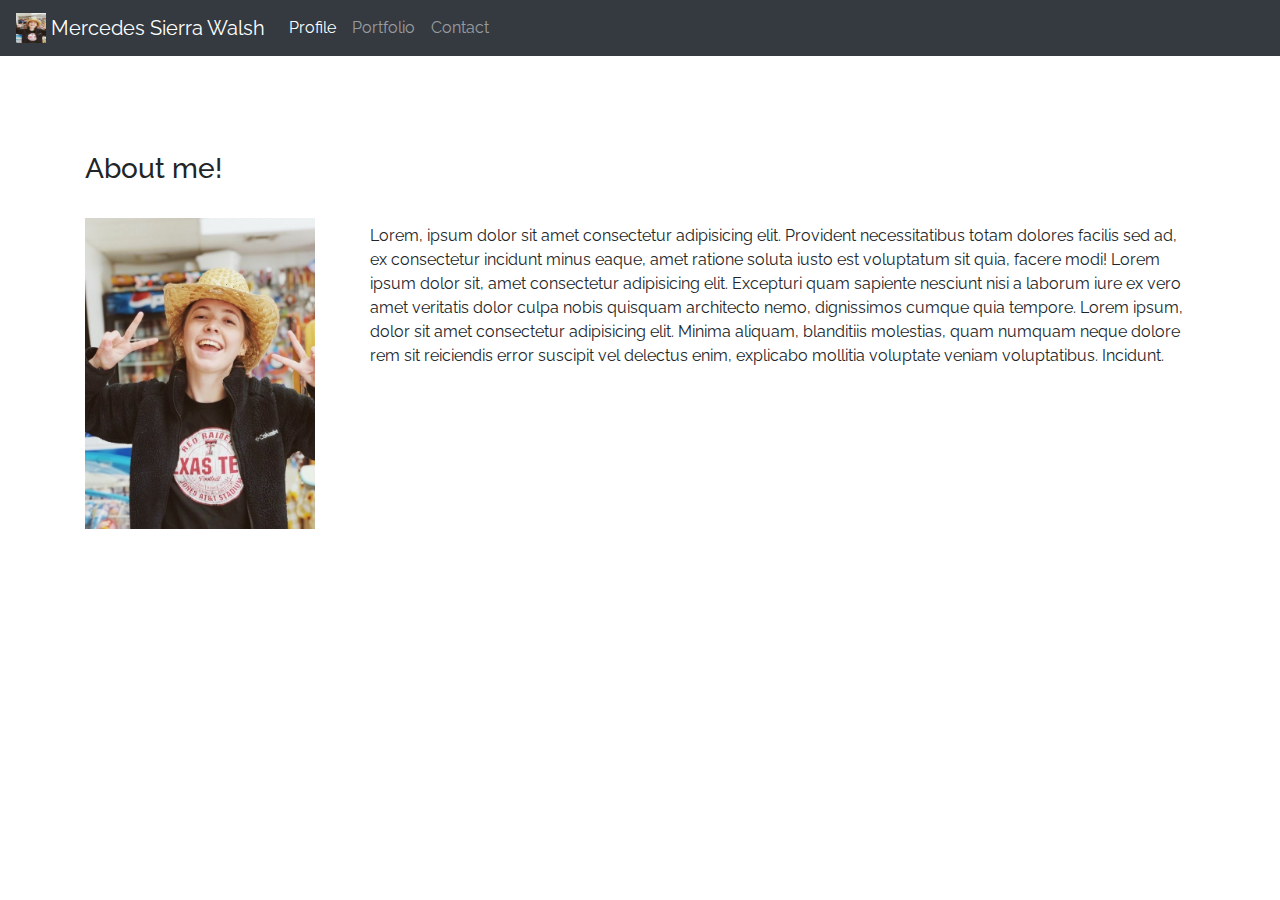
<file: index.html>
<!DOCTYPE html>
<html lang="en">
<head>
    <meta charset="UTF-8">
    <meta name="viewport" content="width=device-width, initial-scale=1.0">
    <meta http-equiv="X-UA-Compatible" content="ie=edge">
    <title>Mercedes Walsh</title>
    <!-- google fonts CSS -->
    <link href="https://fonts.googleapis.com/css?family=Raleway&display=swap" rel="stylesheet">
    <!-- reset CSS -->
    <link rel="stylesheet" href="assets/css/reset.css">
    <!-- bootstrap CSS -->
    <link rel="stylesheet" href="https://stackpath.bootstrapcdn.com/bootstrap/4.3.1/css/bootstrap.min.css" integrity="sha384-ggOyR0iXCbMQv3Xipma34MD+dH/1fQ784/j6cY/iJTQUOhcWr7x9JvoRxT2MZw1T" crossorigin="anonymous">
    <!-- main CSS -->
    <link rel="stylesheet" href="assets/css/index.css">
</head>
<body>

    <!-- navbar with name and links to other pages -->
    <!-- bootstrap navbar -->
    <nav class="navbar navbar-expand-sm navbar-dark bg-dark">
        <a class="navbar-brand" href="index.html">
          <img src="assets/images/profilePic.jpg" width="30" height="30" class="d-inline-block align-top" alt="picture of mercedes walsh">
          Mercedes Sierra Walsh
        </a>
        <div class="collapse navbar-collapse" id="navbarSupportedContent">
            <ul class="navbar-nav mr-auto">
              <li class="nav-item active">
                <a class="nav-link" href="#">Profile<span class="sr-only">(current)</span></a>
              </li>
              <li class="nav-item">
                <a class="nav-link" href="portfolio.html">Portfolio</a>
              </li>
              <li class="nav-item">
                  <a class="nav-link" href="contact.html" >Contact</a>
              </li>
            </ul>
        </div>
      </nav>

    <!-- breaks in between nav bar divider -->
    <br><br>

    <!-- breaks in between divider and middle page container -->
    <br><br>

    <!-- container for middle page content -->
    <div class="container">

        <!-- row 1 -->
        <div class="row">

            <div class="col-3">
                <h3>About me!</h3>
                <br>
                <img id="profilePic" src="./assets/images/profilePic.jpg" alt="Profile picture of Mercedes Walsh">
            </div>

            <div class="col-9">
                <br><br><br>
                <p>Lorem, ipsum dolor sit amet consectetur adipisicing elit. Provident necessitatibus totam dolores facilis sed ad, ex consectetur incidunt minus eaque, amet ratione soluta iusto est voluptatum sit quia, facere modi! Lorem ipsum dolor sit, amet consectetur adipisicing elit. Excepturi quam sapiente nesciunt nisi a laborum iure ex vero amet veritatis dolor culpa nobis quisquam architecto nemo, dignissimos cumque quia tempore. Lorem ipsum, dolor sit amet consectetur adipisicing elit. Minima aliquam, blanditiis molestias, quam numquam neque dolore rem sit reiciendis error suscipit vel delectus enim, explicabo mollitia voluptate veniam voluptatibus. Incidunt.</p>
            </div>

        <!-- end row 1 -->
        </div>





    <!-- end middle page container -->
    </div>









<!-- bootstrap script -->
<script src="https://code.jquery.com/jquery-3.3.1.slim.min.js" integrity="sha384-q8i/X+965DzO0rT7abK41JStQIAqVgRVzpbzo5smXKp4YfRvH+8abtTE1Pi6jizo" crossorigin="anonymous"></script>
<script src="https://cdnjs.cloudflare.com/ajax/libs/popper.js/1.14.7/umd/popper.min.js" integrity="sha384-UO2eT0CpHqdSJQ6hJty5KVphtPhzWj9WO1clHTMGa3JDZwrnQq4sF86dIHNDz0W1" crossorigin="anonymous"></script>
<script src="https://stackpath.bootstrapcdn.com/bootstrap/4.3.1/js/bootstrap.min.js" integrity="sha384-JjSmVgyd0p3pXB1rRibZUAYoIIy6OrQ6VrjIEaFf/nJGzIxFDsf4x0xIM+B07jRM" crossorigin="anonymous"></script>
<!-- materialize script
<script src="https://cdnjs.cloudflare.com/ajax/libs/materialize/1.0.0/js/materialize.min.js"></script> -->
</body>
</html>
</file>
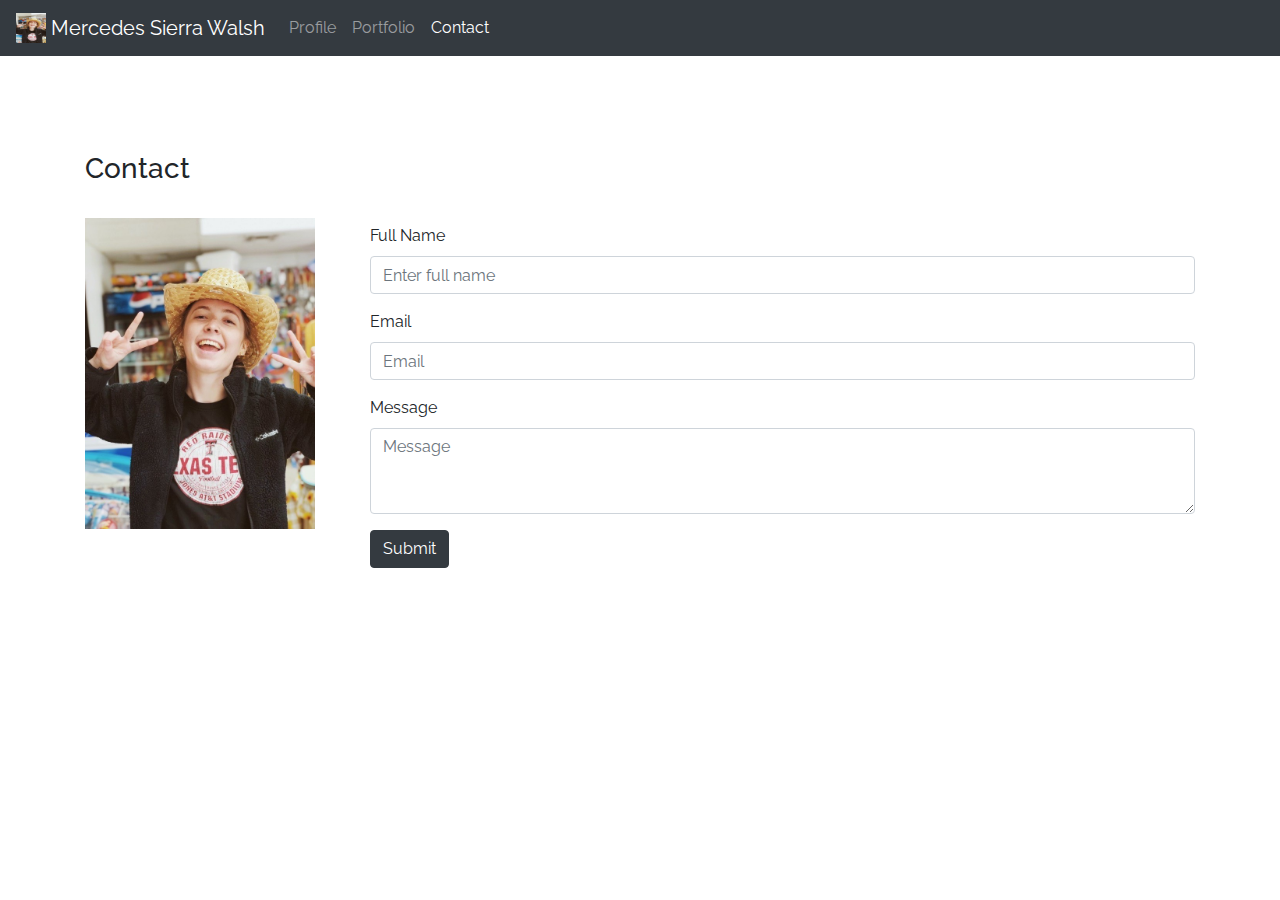
<file: contact.html>
<!DOCTYPE html>
<html lang="en">
<head>
    <meta charset="UTF-8">
    <meta name="viewport" content="width=device-width, initial-scale=1.0">
    <meta http-equiv="X-UA-Compatible" content="ie=edge">
    <title>MSW Contact</title>
    <!-- google fonts CSS -->
    <link href="https://fonts.googleapis.com/css?family=Raleway&display=swap" rel="stylesheet">
    <!-- reset CSS -->
    <link rel="stylesheet" href="assets/css/reset.css">
    <!-- bootstrap CSS -->
    <link rel="stylesheet" href="https://stackpath.bootstrapcdn.com/bootstrap/4.3.1/css/bootstrap.min.css" integrity="sha384-ggOyR0iXCbMQv3Xipma34MD+dH/1fQ784/j6cY/iJTQUOhcWr7x9JvoRxT2MZw1T" crossorigin="anonymous">
    <!-- main CSS -->
    <link rel="stylesheet" href="assets/css/index.css">
</head>
<body>

    <!-- navbar with name and links to other pages -->
    <!-- bootstrap navbar -->
    <nav class="navbar navbar-expand-xl navbar-dark bg-dark">
        <a class="navbar-brand" href="index.html">
          <img src="assets/images/profilePic.jpg" width="30" height="30" class="d-inline-block align-top" alt="picture of mercedes walsh">
          Mercedes Sierra Walsh
        </a>
        <div class="collapse navbar-collapse" id="navbarSupportedContent">
            <ul class="navbar-nav mr-auto">
              <li class="nav-item">
                <a class="nav-link" href="index.html">Profile</a>
              </li>
              <li class="nav-item">
                <a class="nav-link" href="portfolio.html">Portfolio</a>
              </li>
              <li class="nav-item active">
                  <a class="nav-link" href="#">Contact<span class="sr-only">(current)</span></a>
              </li>
            </ul>
        </div>
      </nav>

    <!-- breaks in between nav bar divider -->
    <br><br>

    <!-- breaks in between divider and middle page container -->
    <br><br>

    <!-- container for middle page content -->
    <div class="container">

        <!-- row 1 -->
        <div class="row">

            <div class="col-3">
                <h3>Contact</h3>
                <br>
                <img id="profilePic" src="./assets/images/profilePic.jpg" alt="Profile picture of Mercedes Walsh">
            </div>

            <div class="col-9">
                <br><br><br>
                <!-- contact form -->
                <form>
                  <div class="form-group">
                    <label for="inputName">Full Name</label>
                    <input type="name" class="form-control" id="inputName" Full Namedby="name" placeholder="Enter full name">
                  </div>
                  <div class="form-group">
                    <label for="inputEmail">Email</label>
                    <input type="email" class="form-control" id="email" placeholder="Email">
                  </div>
                  <div class="form-group">
                    <label for="message">Message</label>
                    <textarea type="text" class="form-control" id="messageArea" rows="3" placeholder="Message"></textarea>
                  </div>
                  <button type="submit" class="btn btn-primary btn-dark">Submit</button>
                </form>
            </div>

        <!-- end row 1 -->
        </div>

    <!-- end middle page container -->
    </div>



<!-- bootstrap script -->
<script src="https://code.jquery.com/jquery-3.3.1.slim.min.js" integrity="sha384-q8i/X+965DzO0rT7abK41JStQIAqVgRVzpbzo5smXKp4YfRvH+8abtTE1Pi6jizo" crossorigin="anonymous"></script>
<script src="https://cdnjs.cloudflare.com/ajax/libs/popper.js/1.14.7/umd/popper.min.js" integrity="sha384-UO2eT0CpHqdSJQ6hJty5KVphtPhzWj9WO1clHTMGa3JDZwrnQq4sF86dIHNDz0W1" crossorigin="anonymous"></script>
<script src="https://stackpath.bootstrapcdn.com/bootstrap/4.3.1/js/bootstrap.min.js" integrity="sha384-JjSmVgyd0p3pXB1rRibZUAYoIIy6OrQ6VrjIEaFf/nJGzIxFDsf4x0xIM+B07jRM" crossorigin="anonymous"></script>
<!-- materialize script
<script src="https://cdnjs.cloudflare.com/ajax/libs/materialize/1.0.0/js/materialize.min.js"></script> -->
</body>
</html>
</file>
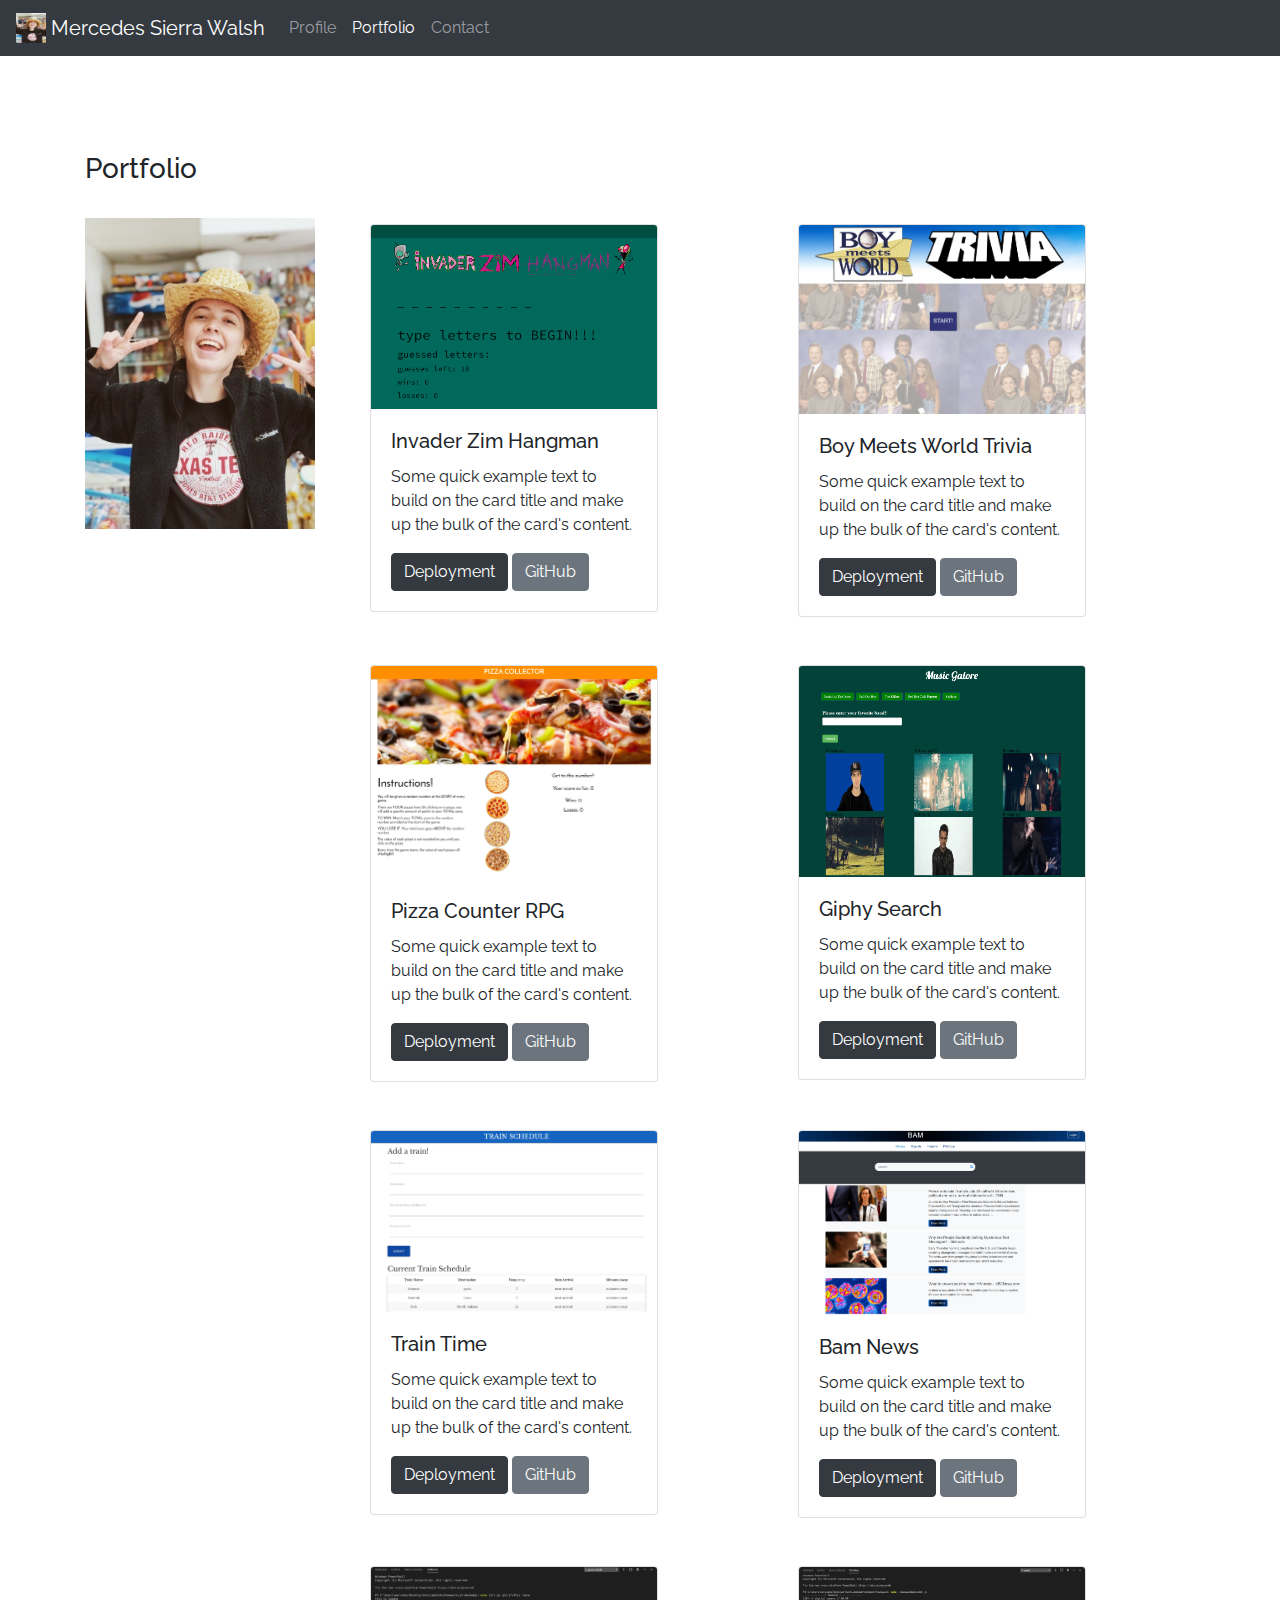
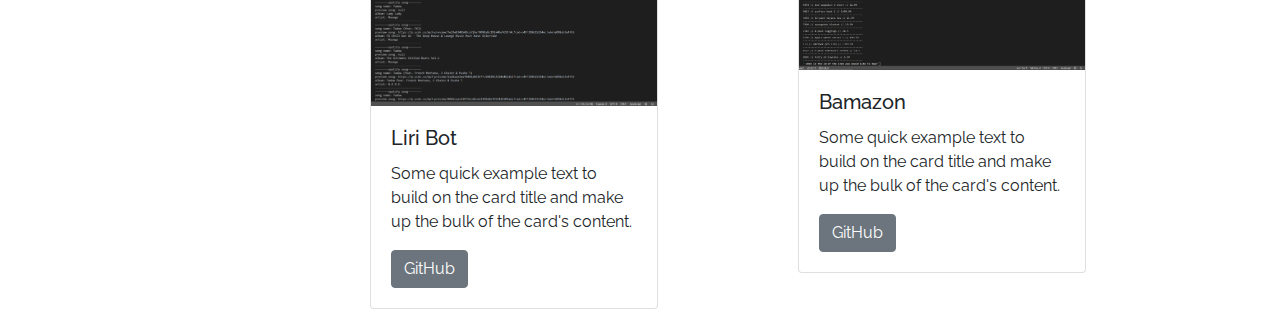
<file: portfolio.html>
<!DOCTYPE html>
<html lang="en">
<head>
    <meta charset="UTF-8">
    <meta name="viewport" content="width=device-width, initial-scale=1.0">
    <meta http-equiv="X-UA-Compatible" content="ie=edge">
    <title>MSW Portfolio</title>
    <!-- google fonts CSS -->
    <link href="https://fonts.googleapis.com/css?family=Raleway&display=swap" rel="stylesheet">
    <!-- reset CSS -->
    <link rel="stylesheet" href="assets/css/reset.css">
    <!-- bootstrap CSS -->
    <link rel="stylesheet" href="https://stackpath.bootstrapcdn.com/bootstrap/4.3.1/css/bootstrap.min.css" integrity="sha384-ggOyR0iXCbMQv3Xipma34MD+dH/1fQ784/j6cY/iJTQUOhcWr7x9JvoRxT2MZw1T" crossorigin="anonymous">
    <!-- main CSS -->
    <link rel="stylesheet" href="assets/css/index.css">
</head>
<body>

    <!-- navbar with name and links to other pages -->
    <!-- bootstrap navbar -->
    <nav class="navbar navbar-expand-xl navbar-dark bg-dark">
        <a class="navbar-brand" href="index.html">
          <img src="assets/images/profilePic.jpg" width="30" height="30" class="d-inline-block align-top" alt="picture of mercedes walsh">
          Mercedes Sierra Walsh
        </a>
        <div class="collapse navbar-collapse" id="navbarSupportedContent">
            <ul class="navbar-nav mr-auto">
              <li class="nav-item">
                <a class="nav-link" href="index.html">Profile</a>
              </li>
              <li class="nav-item active">
                <a class="nav-link" href="#">Portfolio<span class="sr-only">(current)</span></a>
              </li>
              <li class="nav-item">
                  <a class="nav-link" href="contact.html" >Contact</a>
              </li>
            </ul>
        </div>
      </nav>

    <!-- breaks in between nav bar divider -->
    <br><br>

    <!-- breaks in between divider and middle page container -->
    <br><br>

    <!-- container for middle page content -->
    <div class="container">

        <!-- row 1 -->
        <div class="row">

            <div class="col-3">
                <h3>Portfolio</h3>
                <br>
                <img id="profilePic" src="./assets/images/profilePic.jpg" alt="Profile picture of Mercedes Walsh">
            </div>

            <div class="col-9">
                <br><br><br>
                <!-- <p>Lorem, ipsum dolor sit amet consectetur adipisicing elit. Provident necessitatibus totam dolores facilis sed ad, ex consectetur incidunt minus eaque, amet ratione soluta iusto est voluptatum sit quia, facere modi! Lorem ipsum dolor sit, amet consectetur adipisicing elit. Excepturi quam sapiente nesciunt nisi a laborum iure ex vero amet veritatis dolor culpa nobis quisquam architecto nemo, dignissimos cumque quia tempore. Lorem ipsum, dolor sit amet consectetur adipisicing elit. Minima aliquam, blanditiis molestias, quam numquam neque dolore rem sit reiciendis error suscipit vel delectus enim, explicabo mollitia voluptate veniam voluptatibus. Incidunt.</p> -->

                <!-- first two cards row -->
                <div class="row">
                  <!-- invader zim hangman -->
                  <div class="col-sm-6">
                    <div class="card" style="width: 18rem;">
                      <img src="./assets/images/hangmanPic.png" class="card-img-top" alt="Invader Zim Hangman">
                      <div class="card-body">
                        <h5 class="card-title">Invader Zim Hangman</h5>
                        <p class="card-text">Some quick example text to build on the card title and make up the bulk of the card's content.</p>
                        <a href="https://mercedeswalsh.github.io/invaderZimHangmanGame/" target="_blank" class="btn btn-primary btn-dark">Deployment</a>
                        <a href="https://github.com/mercedeswalsh/invaderZimHangmanGame" target="_blank" class="btn btn-secondary">GitHub</a>
                      </div>
                    </div>
                  </div>
                  <!-- boy meets world trivia -->
                  <div class="col-sm-6">
                    <div class="card" style="width: 18rem;">
                      <img src="./assets/images/triviaPic.png" class="card-img-top" alt="Boy Meets World Trivia">
                      <div class="card-body">
                        <h5 class="card-title">Boy Meets World Trivia</h5>
                        <p class="card-text">Some quick example text to build on the card title and make up the bulk of the card's content.</p>
                        <a href="https://mercedeswalsh.github.io/boyMeetsWorldTrivia/" target="_blank" class="btn btn-primary btn-dark">Deployment</a>
                        <a href="https://github.com/mercedeswalsh/boyMeetsWorldTrivia" target="_blank" class="btn btn-secondary">GitHub</a>
                      </div>
                    </div>
                  </div>
                </div>

                <br><br>
                <!-- second two cards row -->
                <div class="row">
                  <!-- pizza counter rpg -->
                  <div class="col-sm-6">
                    <div class="card" style="width: 18rem;">
                      <img src="./assets/images/rpgPic.png" class="card-img-top" alt="Pizza Counter RPG">
                      <div class="card-body">
                        <h5 class="card-title">Pizza Counter RPG</h5>
                        <p class="card-text">Some quick example text to build on the card title and make up the bulk of the card's content.</p>
                        <a href="https://mercedeswalsh.github.io/pizzaCounterRpgGame/" target="_blank" class="btn btn-primary btn-dark">Deployment</a>
                        <a href="https://github.com/mercedeswalsh/pizzaCounterRpgGame" target="_blank" class="btn btn-secondary">GitHub</a>
                      </div>
                    </div>
                  </div>
                  <!-- giphy search -->
                  <div class="col-sm-6">
                    <div class="card" style="width: 18rem;">
                      <img src="./assets/images/giphyPic.png" class="card-img-top" alt="Giphy Search">
                      <div class="card-body">
                        <h5 class="card-title">Giphy Search</h5>
                        <p class="card-text">Some quick example text to build on the card title and make up the bulk of the card's content.</p>
                        <a href="https://mercedeswalsh.github.io/giphySearch/" target="_blank" class="btn btn-primary btn-dark">Deployment</a>
                        <a href="https://github.com/mercedeswalsh/giphySearch" target="_blank" class="btn btn-secondary">GitHub</a>
                      </div>
                    </div>
                  </div>
                </div>

                <br><br>
                <!-- third two cards row -->
                <div class="row">
                  <!-- train time -->
                  <div class="col-sm-6">
                    <div class="card" style="width: 18rem;">
                      <img src="./assets/images/trainPic.png" class="card-img-top" alt="Train Time">
                      <div class="card-body">
                        <h5 class="card-title">Train Time</h5>
                        <p class="card-text">Some quick example text to build on the card title and make up the bulk of the card's content.</p>
                        <a href="https://mercedeswalsh.github.io/trainTime/" target="_blank" class="btn btn-primary btn-dark">Deployment</a>
                        <a href="https://github.com/mercedeswalsh/trainTime" target="_blank" class="btn btn-secondary">GitHub</a>
                      </div>
                    </div>
                  </div>
                  <!-- project one BAM -->
                  <div class="col-sm-6">
                    <div class="card" style="width: 18rem;">
                      <img src="./assets/images/projectPic.png" class="card-img-top" alt="Bam News Search">
                      <div class="card-body">
                        <h5 class="card-title">Bam News</h5>
                        <p class="card-text">Some quick example text to build on the card title and make up the bulk of the card's content.</p>
                        <a href="https://chbbs231.github.io/projectt-1/" target="_blank" class="btn btn-primary btn-dark">Deployment</a>
                        <a href="https://github.com/mercedeswalsh/projectOne" target="_blank" class="btn btn-secondary">GitHub</a>
                      </div>
                    </div>
                  </div>
                </div>

                <br><br>
                <!-- fourth two cards row -->
                <div class="row">
                  <!-- liri -->
                  <div class="col-sm-6">
                    <div class="card" style="width: 18rem;">
                      <img src="./assets/images/liriPic.png" class="card-img-top" alt="Liri Bot">
                      <div class="card-body">
                        <h5 class="card-title">Liri Bot</h5>
                        <p class="card-text">Some quick example text to build on the card title and make up the bulk of the card's content.</p>
                        <a href="https://github.com/mercedeswalsh/liriNodeApp" target="_blank" class="btn btn-secondary">GitHub</a>
                      </div>
                    </div>
                  </div>
                  <!-- bamazon -->
                  <div class="col-sm-6">
                    <div class="card" style="width: 18rem;">
                      <img src="./assets/images/bamazonPic.png" class="card-img-top" alt="Bamazon">
                      <div class="card-body">
                        <h5 class="card-title">Bamazon</h5>
                        <p class="card-text">Some quick example text to build on the card title and make up the bulk of the card's content.</p>
                        <a href="https://github.com/mercedeswalsh/bamazon" target="_blank" class="btn btn-secondary">GitHub</a>
                      </div>
                    </div>
                  </div>
                </div>
            </div>

        <!-- end row 1 -->
        </div>





    <!-- end middle page container -->
    </div>









<!-- bootstrap script -->
<script src="https://code.jquery.com/jquery-3.3.1.slim.min.js" integrity="sha384-q8i/X+965DzO0rT7abK41JStQIAqVgRVzpbzo5smXKp4YfRvH+8abtTE1Pi6jizo" crossorigin="anonymous"></script>
<script src="https://cdnjs.cloudflare.com/ajax/libs/popper.js/1.14.7/umd/popper.min.js" integrity="sha384-UO2eT0CpHqdSJQ6hJty5KVphtPhzWj9WO1clHTMGa3JDZwrnQq4sF86dIHNDz0W1" crossorigin="anonymous"></script>
<script src="https://stackpath.bootstrapcdn.com/bootstrap/4.3.1/js/bootstrap.min.js" integrity="sha384-JjSmVgyd0p3pXB1rRibZUAYoIIy6OrQ6VrjIEaFf/nJGzIxFDsf4x0xIM+B07jRM" crossorigin="anonymous"></script>
<!-- materialize script
<script src="https://cdnjs.cloudflare.com/ajax/libs/materialize/1.0.0/js/materialize.min.js"></script> -->
</body>
</html>
</file>
<file: assets/css/index.css>
#navbar {
    margin-right: 5%;
}

#profilePic {
    width: 90%;
}
</file>
